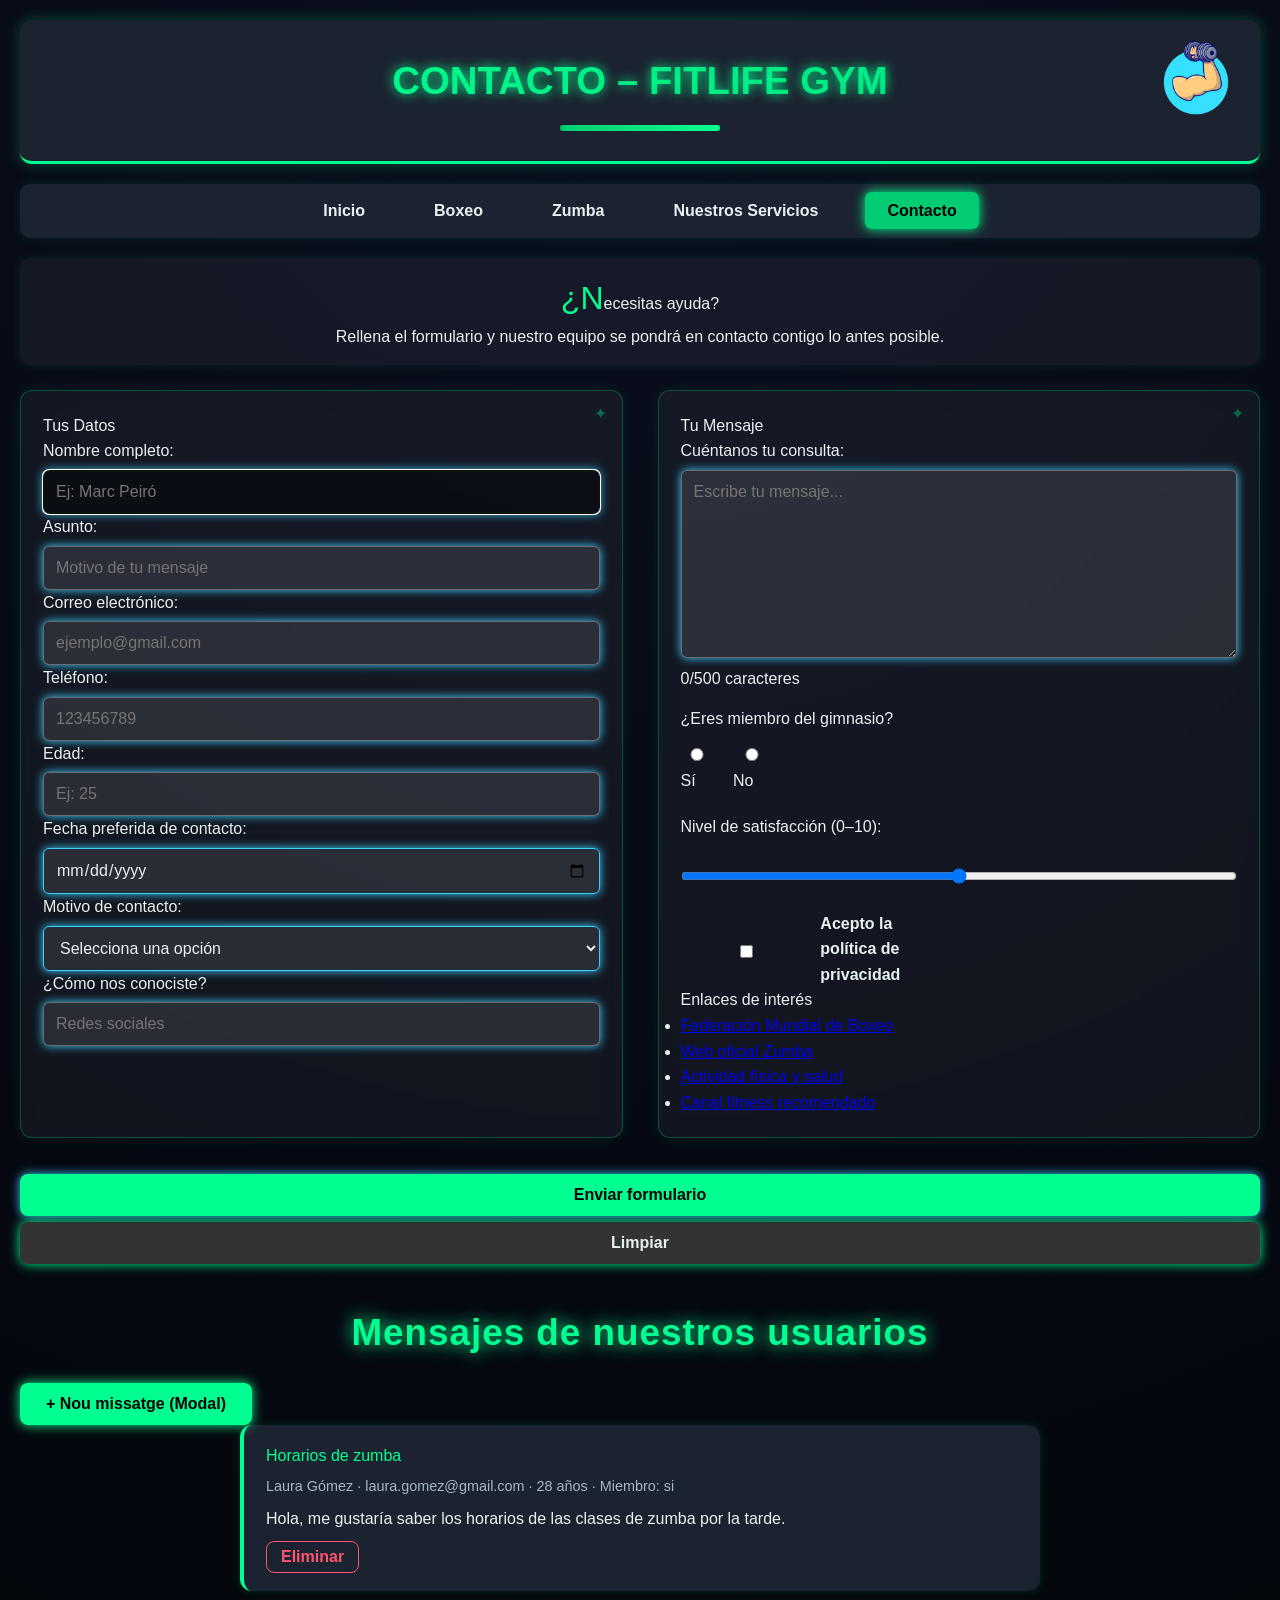
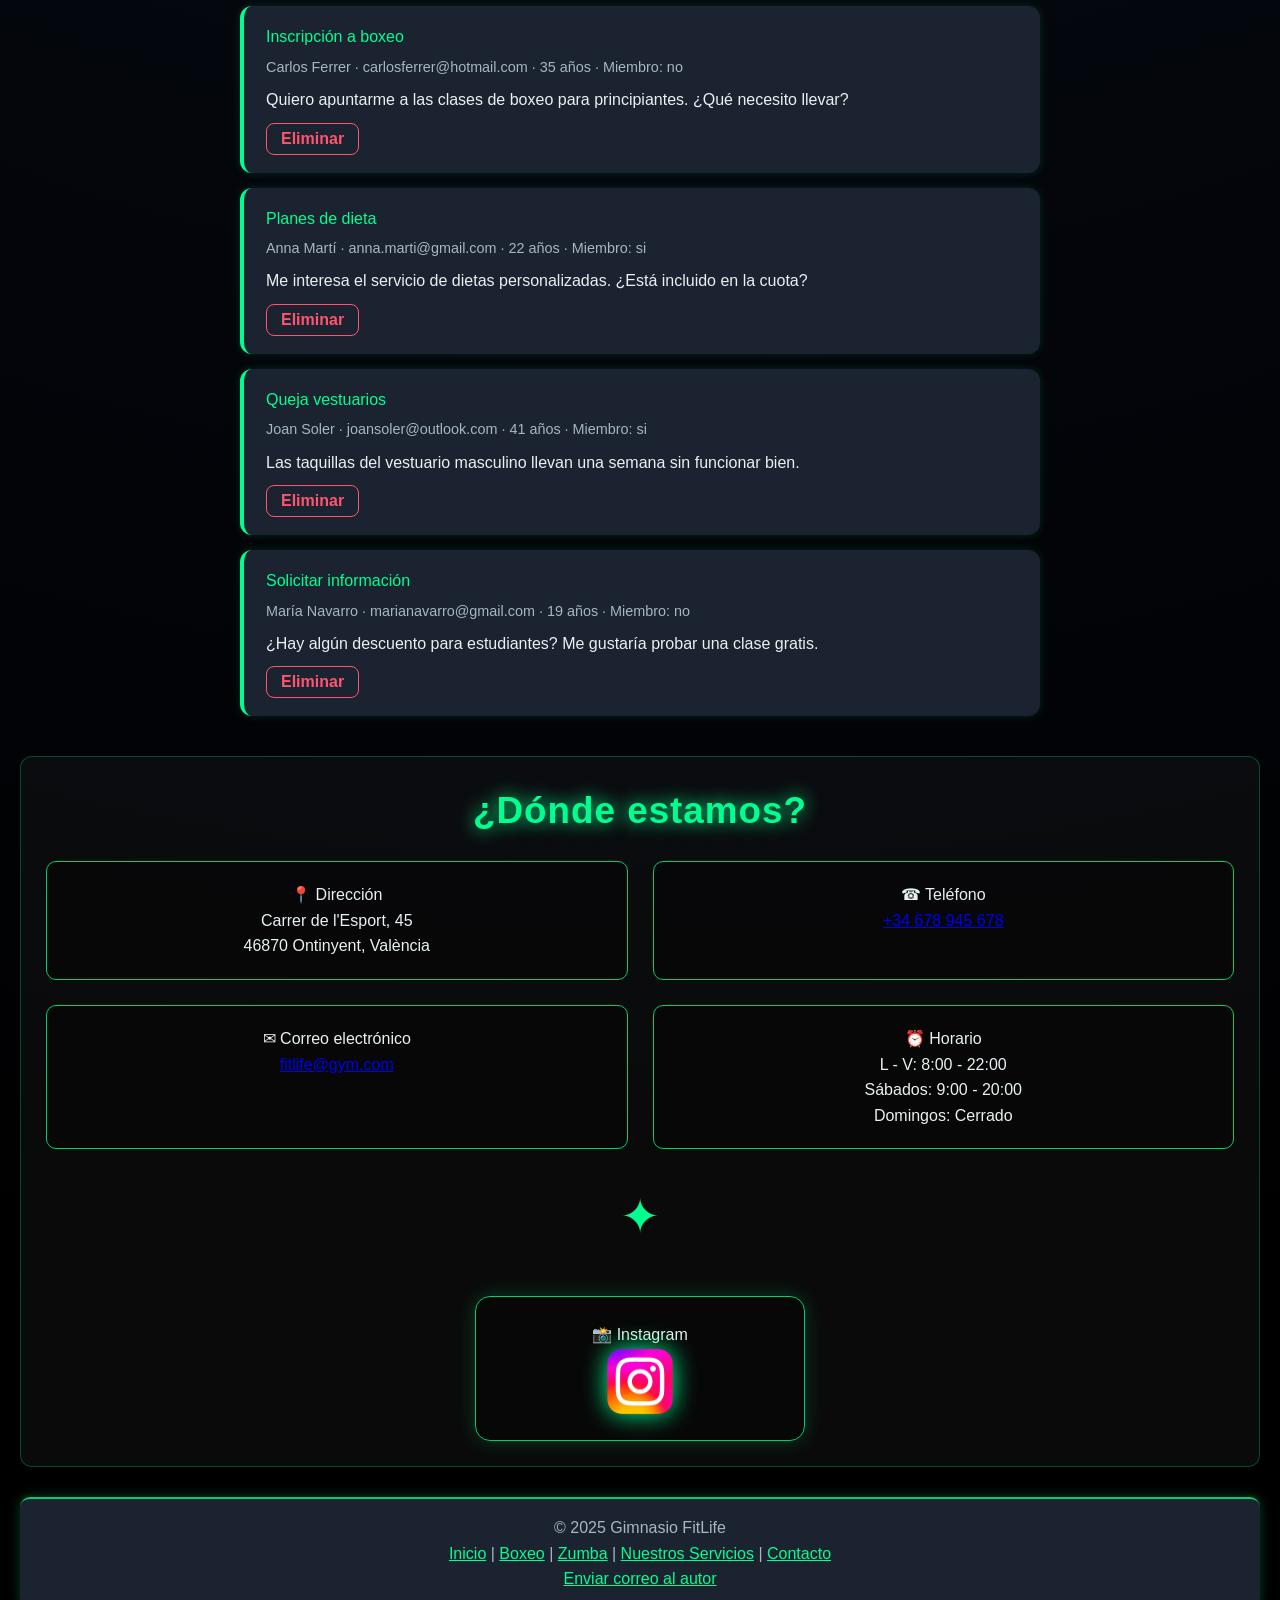
<file: html/contacto.html>
<!DOCTYPE html>
<html lang="es">
<head>
    <meta charset="UTF-8">
    <title>Contacto – FitLife Gym</title>

    <meta name="author" content="Equipo 3">
    <meta name="description" content="Formulario de contacto del gimnasio FitLife para resolver dudas, inscripciones y sugerencias.">
    <meta name="keywords" content="contacto, gimnasio, fitlife, formulario, ayuda, actividades">
    <meta name="viewport" content="width=device-width, initial-scale=1.0">
    <link rel="icon" type="image/x-icon" href="../img/favicon.ico">


    <!-- CSS -->
    <link rel="stylesheet" href="../css/reset.css">
    <link rel="stylesheet" href="../css/main.css">
    <link rel="stylesheet" href="../css/contacto.css">

    <!-- JS -->
    <script src="../js/reloj.js"></script>
    <script src="../js/alert.js"></script>
    <script src="../js/tooltip.js"></script>
    <script src="../js/teclado.js"></script>
    <script src="../js/validaciones.js"></script>
    <script src="../js/missatge.js"></script>
    <script src="../js/objetos.js"></script>
    <script src="../js/formulario.js"></script>
    <script src="../js/modal.js"></script>
</head>

<body>

<div id="wrapper">

    <!-- HEADER -->
    <header id="header">
        <img src="../img/logo.png" id="logo" alt="Logo del gimnasio">
        <h1>Contacto – FitLife Gym</h1>
    </header>

    <!-- NAV -->
    <nav id="main-nav">
        <ul>
            <li data-tooltip="Pàgina principal del gimnàs"><a href="../index.html">Inicio</a></li>
            <li data-tooltip="Classes de Boxeo per a tots els nivells"><a href="./Anuarbotseo.html">Boxeo</a></li>
            <li data-tooltip="Classes de Zumba amb instructors experts"><a href="./zumba.html">Zumba</a></li>
            <li data-tooltip="Plans de dieta i serveis nutricionals"><a href="./dietas.html">Nuestros Servicios</a></li>
            <li data-tooltip="Envia'ns un missatge o consulta"><a class="active" href="contacto.html">Contacto</a></li>
        </ul>
    </nav>

    <!-- MAIN -->
    <main id="main-content">

        <!-- INTRO -->
        <section id="intro">
            <h2>¿Necesitas ayuda?</h2>
            <p>Rellena el formulario y nuestro equipo se pondrá en contacto contigo lo antes posible.</p>
        </section>

        <!-- FORMULARIO -->
        <form id="contact-form">

            <section id="form-columns">

                <!-- IZQUIERDA -->
                <div class="columna">
                    <h3>Tus Datos</h3>

                    <label for="nombre">Nombre completo:</label>
                    <input type="text" id="nombre" name="nombre" placeholder="Ej: Marc Peiró" autofocus>
                    <span class="error-msg" id="error-nombre"></span>

                    <label for="asunto">Asunto:</label>
                    <input type="text" id="asunto" name="asunto" placeholder="Motivo de tu mensaje">
                    <span class="error-msg" id="error-asunto"></span>

                    <label for="email">Correo electrónico:</label>
                    <input type="text" id="email" name="email" placeholder="ejemplo@gmail.com">
                    <span class="error-msg" id="error-email"></span>

                    <label for="telefono">Teléfono:</label>
                    <input type="tel" id="telefono" name="telefono" placeholder="123456789">

                    <label for="edad">Edad:</label>
                    <input type="text" id="edad" name="edad" placeholder="Ej: 25">
                    <span class="error-msg" id="error-edad"></span>

                    <label for="fecha">Fecha preferida de contacto:</label>
                    <input type="date" id="fecha" name="fecha">

                    <label for="motivo">Motivo de contacto:</label>
                    <select id="motivo" name="motivo">
                        <option value="">Selecciona una opción</option>
                        <option value="informacion">Solicitar información</option>
                        <option value="inscripcion">Inscripción a clases</option>
                        <option value="queja">Queja o sugerencia</option>
                    </select>

                    <!-- DATALIST -->
                    <label for="conociste">¿Cómo nos conociste?</label>
                    <input list="origen" id="conociste" name="conociste" placeholder="Redes sociales">

                    <datalist id="origen">
                        <option value="Instagram">
                        <option value="TikTok">
                        <option value="Google">
                        <option value="Recomendación de un amigo">
                    </datalist>
                </div>

                <!-- DERECHA -->
                <div class="columna">
                    <h3>Tu Mensaje</h3>

                    <label for="mensaje">Cuéntanos tu consulta:</label>
                    <textarea id="mensaje" name="mensaje" rows="9" placeholder="Escribe tu mensaje..."></textarea>
                    <span class="error-msg" id="error-mensaje"></span>
                    <span id="contador-mensaje">0/500 caracteres</span>

                    <div class="grupo-form">
                        <p>¿Eres miembro del gimnasio?</p>

                        <div class="radio-group">
                            <label><input type="radio" name="miembro" value="si"> Sí</label>
                            <label><input type="radio" name="miembro" value="no"> No</label>
                        </div>
                        <span class="error-msg" id="error-miembro"></span>

                        <label for="satisfaccion">Nivel de satisfacción (0–10):</label>
                        <input type="range" id="satisfaccion" name="satisfaccion" min="0" max="10">
                    </div>

                    <div class="check-group">
                        <label class="check">
                            <input type="checkbox" id="politica">
                            Acepto la política de privacidad
                        </label>
                    </div>

                    <!-- ENLACES EXTERNOS -->
                    <div id="extras">
                        <h4>Enlaces de interés</h4>
                        <ul>
                            <li><a href="https://www.worldboxing.org" target="_blank">Federación Mundial de Boxeo</a></li>
                            <li><a href="https://www.zumba.com" target="_blank">Web oficial Zumba</a></li>
                            <li><a href="https://www.cdc.gov/physicalactivity/" target="_blank">Actividad física y salud</a></li>
                            <li><a href="https://www.youtube.com/user/fitnessblender" target="_blank">Canal fitness recomendado</a></li>
                        </ul>
                    </div>
                </div>

            </section>

            <!-- BOTONES -->
            <div id="botones-centro">
                <input type="submit" class="btn" value="Enviar formulario">
                <input type="reset" class="btn reset" value="Limpiar">
            </div>

        </form>

        <!-- MENSAJES DE USUARIOS (Objetos - Fase IV) -->
        <section id="mensajes-usuarios">
            <h2>Mensajes de nuestros usuarios</h2>
            <button id="btn-obrir-modal" class="btn">+ Nou missatge (Modal)</button>
            <div id="lista-mensajes"></div>
        </section>

        <!-- MODAL per introduir nou objecte Missatge -->
        <div id="modal-overlay" style="display:none; position:fixed; top:0; left:0; width:100%; height:100%; background:rgba(0,0,0,0.6); z-index:1000; justify-content:center; align-items:center;">
            <div id="modal-contenidor" style="background:#fff; padding:2rem; border-radius:8px; width:90%; max-width:500px; max-height:90vh; overflow-y:auto; position:relative;">
                <button id="btn-tancar-modal" style="position:absolute; top:0.5rem; right:1rem; font-size:1.5rem; background:none; border:none; cursor:pointer;">✕</button>
                <h3>Nou missatge</h3>
                <form id="modal-form">
                    <label>Nom: <input type="text" id="modal-nom"></label>
                    <span class="modal-error" id="modal-err-nom" style="color:red;display:block;"></span>
                    <label>Email: <input type="text" id="modal-email"></label>
                    <span class="modal-error" id="modal-err-email" style="color:red;display:block;"></span>
                    <label>Edat: <input type="text" id="modal-edat"></label>
                    <span class="modal-error" id="modal-err-edat" style="color:red;display:block;"></span>
                    <label>Assumpte: <input type="text" id="modal-assumpte"></label>
                    <span class="modal-error" id="modal-err-assumpte" style="color:red;display:block;"></span>
                    <label>Missatge: <textarea id="modal-missatge" rows="4"></textarea></label>
                    <span class="modal-error" id="modal-err-missatge" style="color:red;display:block;"></span>
                    <p>Ets membre?
                        <label><input type="radio" name="modal-membre" value="si"> Sí</label>
                        <label><input type="radio" name="modal-membre" value="no"> No</label>
                    </p>
                    <span class="modal-error" id="modal-err-membre" style="color:red;display:block;"></span>
                    <button type="submit" class="btn">Enviar</button>
                </form>
            </div>
        </div>

        <!-- INFO CONTACTO / UBICACIÓN -->
        <section id="info-contacto">
            <h2>¿Dónde estamos?</h2>

            <div class="info-grid">

                <div class="info-box">
                    <h3>📍 Dirección</h3>
                    <p>Carrer de l'Esport, 45<br>46870 Ontinyent, València</p>
                </div>

                <div class="info-box">
                    <h3>☎ Teléfono</h3>
                    <p><a href="tel:+34678945678">+34 678 945 678</a></p>
                </div>

                <div class="info-box">
                    <h3>✉ Correo electrónico</h3>
                    <p><a href="mailto:fitlife@gym.com">fitlife@gym.com</a></p>
                </div>

                <div class="info-box">
                    <h3>⏰ Horario</h3>
                    <p>L - V: 8:00 - 22:00<br>Sábados: 9:00 - 20:00<br>Domingos: Cerrado</p>
                </div>

            </div>

            <div class="icono-ubicacion">✦</div>

            <div class="info-box instagram-box">
                <h3>📸 Instagram</h3>
                <a href="https://www.instagram.com/fitlife_gym___" target="_blank">
                    <img src="../img/instagram.png" alt="Instagram" class="icon-instagram">
                </a>
            </div>

        </section>

    </main>

    <!-- FOOTER -->
    <footer id="footer">
        <div id="reloj"></div>
        <p>© 2025 Gimnasio FitLife</p>

        <div id="footer-nav">
            <a href="../index.html">Inicio</a> |
            <a href="./Anuarbotseo.html">Boxeo</a> |
            <a href="./zumba.html">Zumba</a> |
            <a href="./dietas.html">Nuestros Servicios</a> |
            <a href="contacto.html">Contacto</a>
        </div>

        <a href="mailto:fitlife@gym.com">Enviar correo al autor</a>
    </footer>

</div>

</body>
</html>
</file>
<file: css/main.css>
/* ======================================================
   main.css - Estilos globales para index y páginas extra
   ====================================================== */

/* ============================
   PALETA DE COLORES NEÓN OSCURO
   ============================ */
:root {
  --dark-1: #0A0F1F;      /* Fondo principal */
  --dark-2: #1B2330;      /* Paneles, header, nav */
  --accent: #00FF90;      /* Verde neón */
  --accent-soft: #00CC73; /* Verde suave */
  --text-light: #E8F1F2;  /* Texto claro */
  --text-soft: #A7B7BE;   /* Subtítulos */
  --shadow-neon: 0 0 12px #00FF90;
}

/* ============================
   ESTILO GENERAL DEL BODY
   ============================ */
body {
  font-family: Arial, sans-serif;
  background: radial-gradient(circle at top, var(--dark-1) 0%, #000 90%);
  color: var(--text-light);
  line-height: 1.6;
  animation: fadeInPage 0.9s ease;
}

@keyframes fadeInPage {
  from { opacity: 0; transform: translateY(8px); }
  to   { opacity: 1; transform: translateY(0); }
}

#wrapper {
  width: 100%;
}

/* ============================
   HEADER
   ============================ */
#header {
  background: var(--dark-2);
  padding: 28px;
  border-radius: 12px;
  position: relative;
  text-align: center;
  border-bottom: 3px solid var(--accent);
  box-shadow: 0 0 18px rgba(0,255,144,0.2);
}

#header h1 {
  font-size: 2.2rem;
  font-weight: 900;
  text-transform: uppercase;
  background: linear-gradient(90deg, var(--accent), var(--accent-soft));
  background-clip: text;
  -webkit-text-fill-color: transparent;
  text-shadow: var(--shadow-neon);
}

#header h1::after {
  content: "";
  display: block;
  width: 160px;
  height: 6px;
  margin: 14px auto 0;
  background: linear-gradient(90deg, var(--accent-soft), var(--accent));
  border-radius: 4px;
}

#logo {
  width: 90px;
  position: absolute;
  right: 20px;
  top: 20px;
  animation: moverLogo 3s infinite ease-in-out;
}

@keyframes moverLogo {
  0%   { transform: scale(1); }
  50%  { transform: scale(1.25); }  /* Esto hace que crezca aprox 100px */
  100% { transform: scale(1); }
}


/* ============================
   MENÚ (Nav)
   ============================ */
#main-nav ul {
  list-style: none;
  display: flex;
  justify-content: center;
  gap: 25px;
  padding: 14px;
  background: var(--dark-2);
  border-radius: 10px;
  margin-top: 20px;
  box-shadow: 0 0 12px rgba(0,255,144,0.1);
}

#main-nav a {
  text-decoration: none;
  color: var(--text-light);
  padding: 10px 22px;
  border-radius: 6px;
  font-weight: bold;
  transition: 0.25s ease;
}

#main-nav a:hover {
  background: var(--accent);
  color: #000;
  box-shadow: var(--shadow-neon);
}

#main-nav .active {
  background: var(--accent-soft);
  color: black;
}


/* ============================
   MENÚ DE NAVEGACIÓN
   ============================ */
#main-nav ul {
  list-style: none;
  display: flex;
  justify-content: center;
  gap: 25px;
  padding: 14px;
  margin-top: 12px;
  background: var(--dark-2);
  border-radius: 10px;
  box-shadow: 0 0 12px rgba(0,255,144,0.1);
}

#main-nav a {
  text-decoration: none;
  color: var(--text-light);
  font-weight: bold;
  padding: 10px 22px;
  border-radius: 6px;
  transition: 0.3s;
}

#main-nav a:hover {
  background: var(--accent);
  color: #000;
  box-shadow: var(--shadow-neon);
}

#main-nav .active {
  background: var(--accent-soft);
  color: black;
  box-shadow: var(--shadow-neon);
}

/* ============================
   TABLAS (SI SE USAN)
   ============================ */
table {
  width: 100%;
  margin-top: 20px;
  border-collapse: collapse;
  background: rgba(255,255,255,0.05);
  border: 1px solid var(--accent-soft);
  color: var(--text-light);
}

th {
  background: var(--accent-soft);
  color: black;
  padding: 10px;
}

td {
  padding: 10px;
  border-bottom: 1px solid rgba(255,255,255,0.15);
}

tbody tr:hover {
  background: rgba(0,255,144,0.1);
}

/* ============================
   FOOTER
   ============================ */
#footer {
  background: var(--dark-2);
  padding: 16px;
  margin-top: 30px;
  border-radius: 10px;
  text-align: center;
  color: var(--text-soft);
  border-top: 2px solid var(--accent-soft);
  box-shadow: 0 0 12px rgba(0,255,144,0.25);
}

#footer a {
  color: var(--accent);
}

#footer a:hover {
  color: var(--accent-soft);
  text-shadow: var(--shadow-neon);
}

/* ============================
   RESPONSIVE
   ============================ */
@media (max-width: 900px) {
  #logo {
    position: static;
    margin: 0 auto 12px;
  }

  #main-nav ul {
    flex-wrap: wrap;
  }
}

:root {
  --accent: #53ffa3;        /* verde neón */
  --accent-soft: #9affd1;   /* verde suave */
  --blue-neon: #6bc5ff;     /* azul neón NUEVO */
  --blue-neon-soft: #9edcff; /* azul suave NUEVO */
  --text-light: #e8fff7;
  --shadow-neon: 0 0 12px rgba(83,255,163,0.8);
}
</file>
<file: css/contacto.css>
/* ======================================================
   Marc Peiró Marín - Estilos de la pagina de contacto
   ====================================================== */
/*   VARIABLES DE COLOR – ESTILO NEÓN*/
   
:root {
  --dark-1: #0A0F1F;         /* Fondo principal */
  --dark-2: #1B2330;         /* Paneles y bloques */

  --accent: #00FF90;         /* Verde neón */
  --accent-soft: #00CC73;    /* Verde suave */

  --text-light: #E8F1F2;     /* Texto claro */
  --text-soft: #A7B7BE;      /* Texto gris suave */

  --shadow-neon: 0 0 12px #00FF90;  /* Brillo neón */

  /* Colores para los enlaces externos */
  --blue-neon: #3ad0ff;
  --blue-neon-soft: #7fe6ff;
}

/*ESTILO GENERAL DE LA PÁGINA */
body {
  font-family: Arial, sans-serif;
  background: radial-gradient(circle at top, var(--dark-1), #000 90%);
  color: var(--text-light);
  animation: aparece 1s ease;
}

/* Animación de aparición */
@keyframes aparece {
  from { opacity: 0; transform: translateY(15px); }
  to   { opacity: 1; transform: translateY(0); }
}

/* Contenedor principal */
#wrapper {
  width: 100%;
  max-width: 100%;
  margin: 0;
  padding: 20px;
}

/*CABECERA*/
#header {
  background: var(--dark-2);
  padding: 30px;
  border-radius: 12px;
  text-align: center;
  border-bottom: 3px solid var(--accent);
  box-shadow: 0 0 15px rgba(0,255,144,0.25);
  position: relative;
}

/* Animación del título */
@keyframes animTitulo {
  0%   { letter-spacing: -0.5em; opacity: 0; }
  40%  { opacity: 0.6; }
  100% { letter-spacing: normal; opacity: 1; }
}

#header h1 {
  font-size: 2.4rem;
  text-transform: uppercase;
  font-weight: 900;
  background: linear-gradient(90deg, var(--accent), var(--accent-soft));
  -webkit-background-clip: text;
  -webkit-text-fill-color: transparent;
  text-shadow: var(--shadow-neon);
  animation: animTitulo 1.2s ease both;
}

/* Logo superior */
#logo {
  width: 85px;
  position: absolute;
  right: 25px;
  top: 20px;
  transition: 0.25s ease;
}

#logo:hover {
  transform: scale(1.05);
}


/*   MENÚ DE NAVEGACIÓN*/
  
#main-nav ul {
  list-style: none;
  display: flex;
  justify-content: center;
  gap: 25px;
  padding: 14px;
  background: var(--dark-2);
  border-radius: 10px;
  margin-top: 20px;
  box-shadow: 0 0 12px rgba(0,255,144,0.1);
}

#main-nav a {
  color: var(--text-light);
  padding: 10px 22px;
  border-radius: 6px;
  font-weight: bold;
  text-decoration: none;
  transition: 0.25s;
}

#main-nav a:hover {
  background: var(--accent);
  color: #000;
  box-shadow: var(--shadow-neon);
}

#main-nav .active {
  background: var(--accent-soft);
  color: #000;
}


/*   INTRODUCCIÓN*/
   
#intro {
  text-align: center;
  margin: 20px auto;
  padding: 15px;
  background: rgba(255,255,255,0.05);
  border-radius: 10px;
  box-shadow: 0 0 12px rgba(0,255,144,0.1);
}

#intro h2::first-letter {
  color: var(--accent);
  font-size: 2rem;
}


/*   FORMULARIO DE CONTACTO */
   
#form-columns {
  display: flex;
  gap: 35px;
  margin-top: 25px;
}

.columna {
  width: 50%;
  padding: 22px;
  background: rgba(255,255,255,0.05);
  border-radius: 12px;
  border: 1px solid rgba(0,255,144,0.25);
  backdrop-filter: blur(8px);
  box-shadow: 0 0 15px rgba(0,255,144,0.08);
  transition: 0.3s;
  position: relative;
}

/* Efecto al pasar el ratón */
.columna:hover {
  transform: translateY(-4px);
  box-shadow: 0 0 18px rgba(0,255,144,0.18);
}

/* Estrella decorativa */
.columna::after {
  content: "✦";
  position: absolute;
  right: 15px;
  top: 10px;
  color: rgba(0,255,144,0.35);
}


/*   CAMPOS DE TEXTO DEL FORMULARIO  */
   
input, textarea, select {
  width: 100%;
  padding: 12px;
  margin-top: 6px;
  border-radius: 6px;
  border: 1px solid var(--accent);
  background: rgba(255,255,255,0.1);
  color: var(--text-light);
  transition: 0.25s;
}

input:focus,
textarea:focus,
select:focus {
  box-shadow: 0 0 12px var(--accent);
  background: rgba(0,0,0,0.4);
}

/* Validaciones HTML5 */
input:valid,
textarea:valid,
select:valid {
  border-color: var(--blue-neon);
  box-shadow: 0 0 10px var(--blue-neon);
}

input:invalid,
textarea:invalid,
select:invalid {
  border-color: #ff3b3b;
  box-shadow: 0 0 10px #ff3b3b88;
}

input:placeholder-shown,
textarea:placeholder-shown {
  border: 1px solid rgba(255,255,255,0.3);
}


 /*  RADIO BUTTONS Y CHECKBOX */
   
.grupo-form {
  margin-top: 15px;
  display: flex;
  flex-direction: column;
  gap: 10px;
}

.radio-group {
  display: flex;
  gap: 20px;
  align-items: center;
}

.check-group {
  margin-top: 15px;
  display: flex;
  align-items: center;
}

.check {
  display: flex;
  align-items: center;
  gap: 8px;
  font-weight: bold;
}


  /* BOTONES DEL FORMULARIO */
   
#botones-centro {
  text-align: center;
  margin: 30px 0;
}

.btn {
  padding: 12px 26px;
  border-radius: 8px;
  background: var(--accent);
  border: none;
  cursor: pointer;
  font-weight: bold;
  color: #000;
  transition: 0.25s;
  box-shadow: var(--shadow-neon);
}

.btn:hover {
  background: var(--accent-soft);
  transform: translateY(-3px);
}

.reset {
  background: #333;
  color: var(--text-light);
}

.reset:hover {
  background: #555;
}


 /*  DIRECCIÓN, EMAIL, HORARIO… */
   
#info-contacto {
  margin-top: 40px;
  padding: 25px;
  border-radius: 12px;
  background: rgba(255,255,255,0.04);
  border: 1px solid rgba(0,255,144,0.25);
  text-align: center;
}

.info-grid {
  display: grid;
  grid-template-columns: repeat(2,1fr);
  gap: 25px;
}

.info-box {
  padding: 20px;
  background: rgba(0,0,0,0.35);
  border-radius: 10px;
  border: 1px solid var(--accent-soft);
  transition: 0.3s;
}

.info-box:hover {
  transform: translateY(-5px);
  box-shadow: 0 0 18px rgba(0,255,144,0.25);
}

/* Icono grande de ubicación */
.icono-ubicacion {
  margin-top: 30px;
  font-size: 3rem;
  color: var(--accent);
  animation: ubicacionGlow 2s infinite alternate;
}

 
  /* CUADRO DE INSTAGRAM */
   
.instagram-box {
  width: 330px;
  margin: 40px auto 0;
  padding: 25px;

  display: flex;
  flex-direction: column;
  align-items: center;

  background: rgba(0,0,0,0.35);
  border-radius: 15px;
  border: 1px solid var(--accent-soft);
  box-shadow: 0 0 20px rgba(0,255,144,0.20);
  transition: 0.35s;
}

.instagram-box:hover {
  transform: translateY(-6px);
  box-shadow: 0 0 32px rgba(0,255,144,0.45);
}

.icon-instagram {
  width: 120px;
  cursor: pointer;
  transition: 0.35s;
  filter: drop-shadow(0 0 12px var(--accent));
}

.icon-instagram:hover {
  transform: scale(1.22) rotate(3deg);
  filter: drop-shadow(0 0 25px var(--accent-soft));
}


   /*RESPONSIVE PARA MÓVILES*/
   
@media (max-width: 800px) {
  #form-columns {
    flex-direction: column;
  }

  .info-grid {
    grid-template-columns: 1fr;
  }
}




  /* Quitar brillo del slider, checkbox y radios*/
  

/* Slider (range) limpio */
input[type="range"]:valid,
input[type="range"]:invalid {
  border: none !important;
  box-shadow: none !important;
}

/* Checkbox limpio */
input[type="checkbox"]:valid,
input[type="checkbox"]:invalid {
  border: none !important;
  box-shadow: none !important;
}

/* Botones de radio (Sí / No) */
input[type="radio"]:valid,
input[type="radio"]:invalid {
  border: none !important;
  box-shadow: none !important;
}
#info-contacto h2 {
  font-size: 2.3rem;
  margin-bottom: 20px;
  color: var(--accent);
  text-shadow: 0 0 18px var(--accent);
  letter-spacing: 1px;
  font-weight: 900;
}
/* ======================================================
   MENSAJES DE USUARIOS (Objetos - Fase IV)
   ====================================================== */
#mensajes-usuarios {
  margin-top: 40px;
}

#mensajes-usuarios h2 {
  font-size: 2.3rem;
  margin-bottom: 20px;
  color: var(--accent);
  text-shadow: 0 0 18px var(--accent);
  letter-spacing: 1px;
  font-weight: 900;
  text-align: center;
}

/* Tarjeta de cada mensaje */
.tarjeta-mensaje {
  background: var(--dark-2);
  border-left: 4px solid var(--accent);
  border-radius: 12px;
  padding: 18px 22px;
  margin: 0 auto 15px auto;
  max-width: 800px;
  box-shadow: 0 0 10px rgba(0, 255, 144, 0.15);
}

.tarjeta-mensaje h3 {
  color: var(--accent);
  margin-bottom: 6px;
}

/* Línea con los datos del usuario */
.datos-mensaje {
  color: var(--text-soft);
  font-size: 0.9rem;
  margin-bottom: 8px;
}

/* Botón de eliminar mensaje */
.btn-eliminar {
  background: transparent;
  color: #ff5470;
  border: 1px solid #ff5470;
  border-radius: 8px;
  padding: 6px 14px;
  margin-top: 10px;
  cursor: pointer;
  font-weight: bold;
  transition: all 0.3s ease;
}

.btn-eliminar:hover {
  background: #ff5470;
  color: var(--dark-1);
  box-shadow: 0 0 12px #ff5470;
}
</file>
